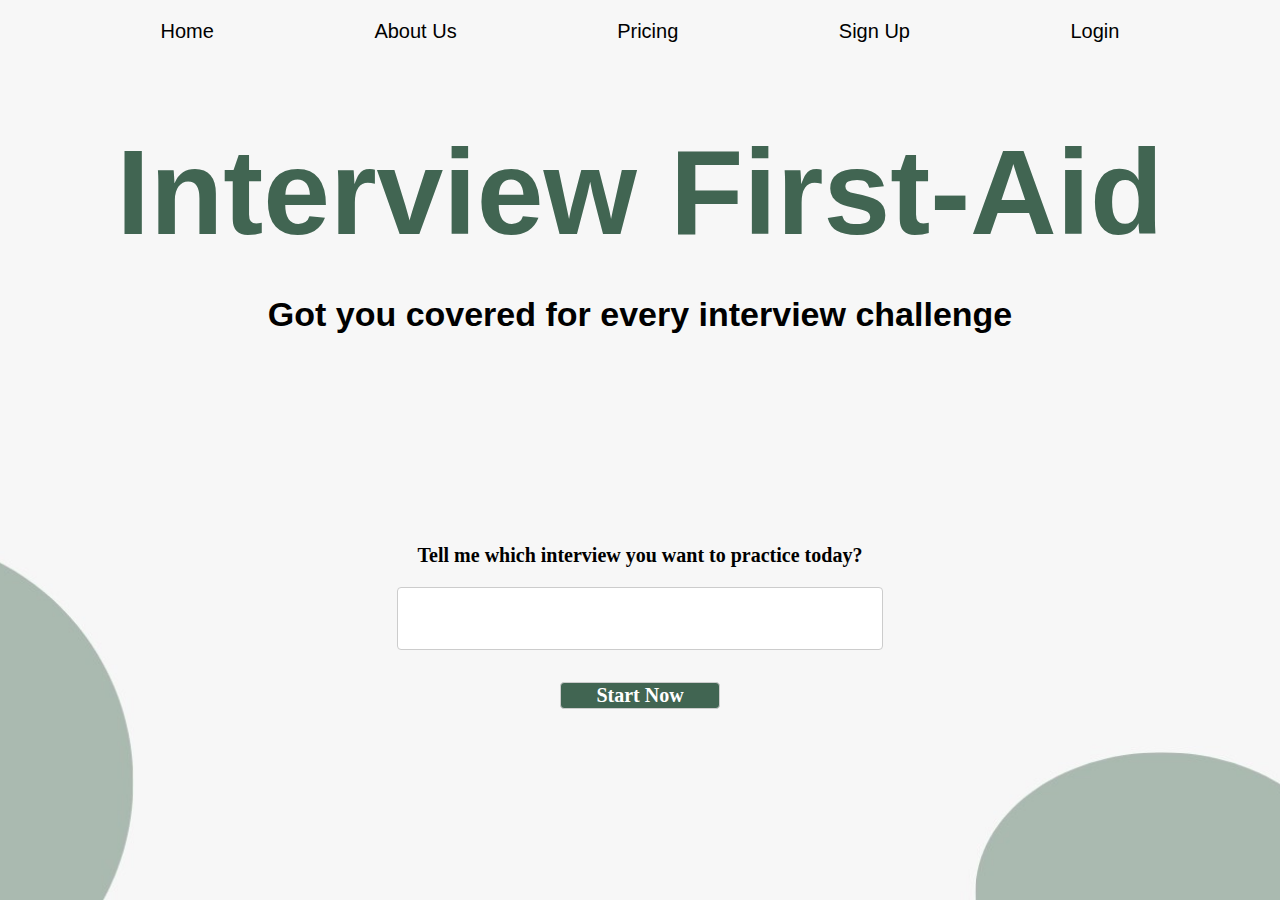
<file: frontend/public/index.html>
<!DOCTYPE html>
<html lang="en">
<head>
    <meta charset="UTF-8">
    <title> Interview First-Aid </title>
    <link rel="stylesheet" href= "../src/css/styles.css">
</head>
<body>
   <div class = 'header'>
       <h2>
           <span class = "header-link"> <a href = "index.html"> Home </a> </span>
           <span class = "header-link"> About Us </span>
           <span class = "header-link"> <a href = "pricing.html"> Pricing </a> </span>
           <span class = "header-link"> <a href = "signup.html"> Sign Up </a> </span>
           <span class = "header-link"> Login </span>
       </h2>

   </div>

   <div class = 'headline'>
       <h1> <span id = "headline-interview"> Interview </span>
            <span id = "headline-first-aid"> First-Aid </span>
            <p class = logo-sentence> Got you covered for every interview challenge </p>
       </h1>
   </div>

   <div id = "chat-starter">
       <p id = start-sentence> Tell me which interview you want to practice today? </p>
        <form id = 'start-chat-form' action = "/start_chat" method = "POST">
            <input type = "text" />
            <button class = 'submit_button' type="submit">Start Now</button>
        </form>
<!--        <h2> <a href = "chatnow.html"> Start Now </a> </h2>-->
   </div>

</body>
</html>

<!  Give it a go!>
</file>
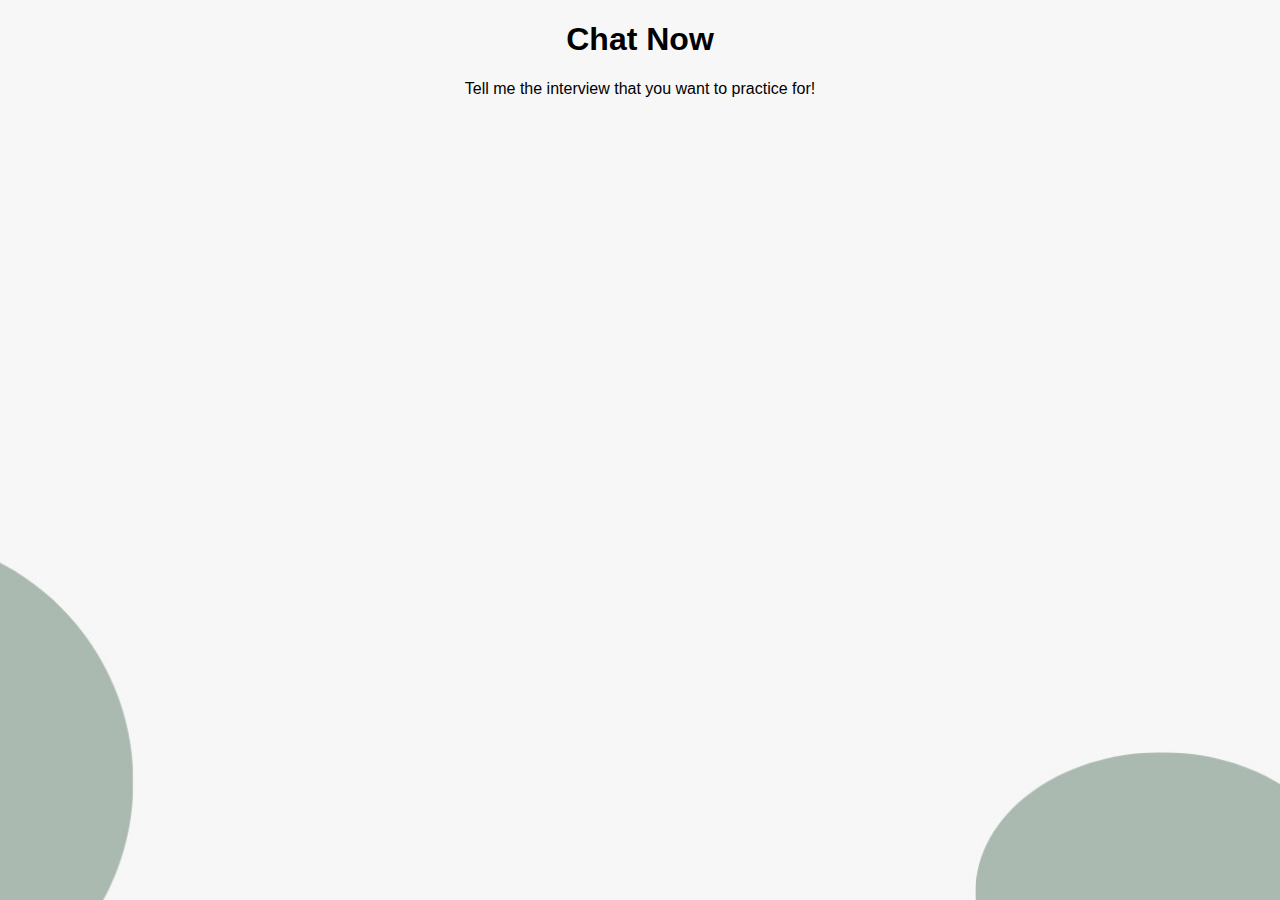
<file: frontend/public/chatnow.html>
<!DOCTYPE html>
<html lang="en">
<head>
    <meta charset="UTF-8">
    <title>Chat Now! </title>
    <link rel="stylesheet" href= "../src/css/styles.css">
</head>

<body>
<h1> Chat Now </h1>
<p>  Tell me the interview that you want to practice for! </p>
</body>

</html>
</file>
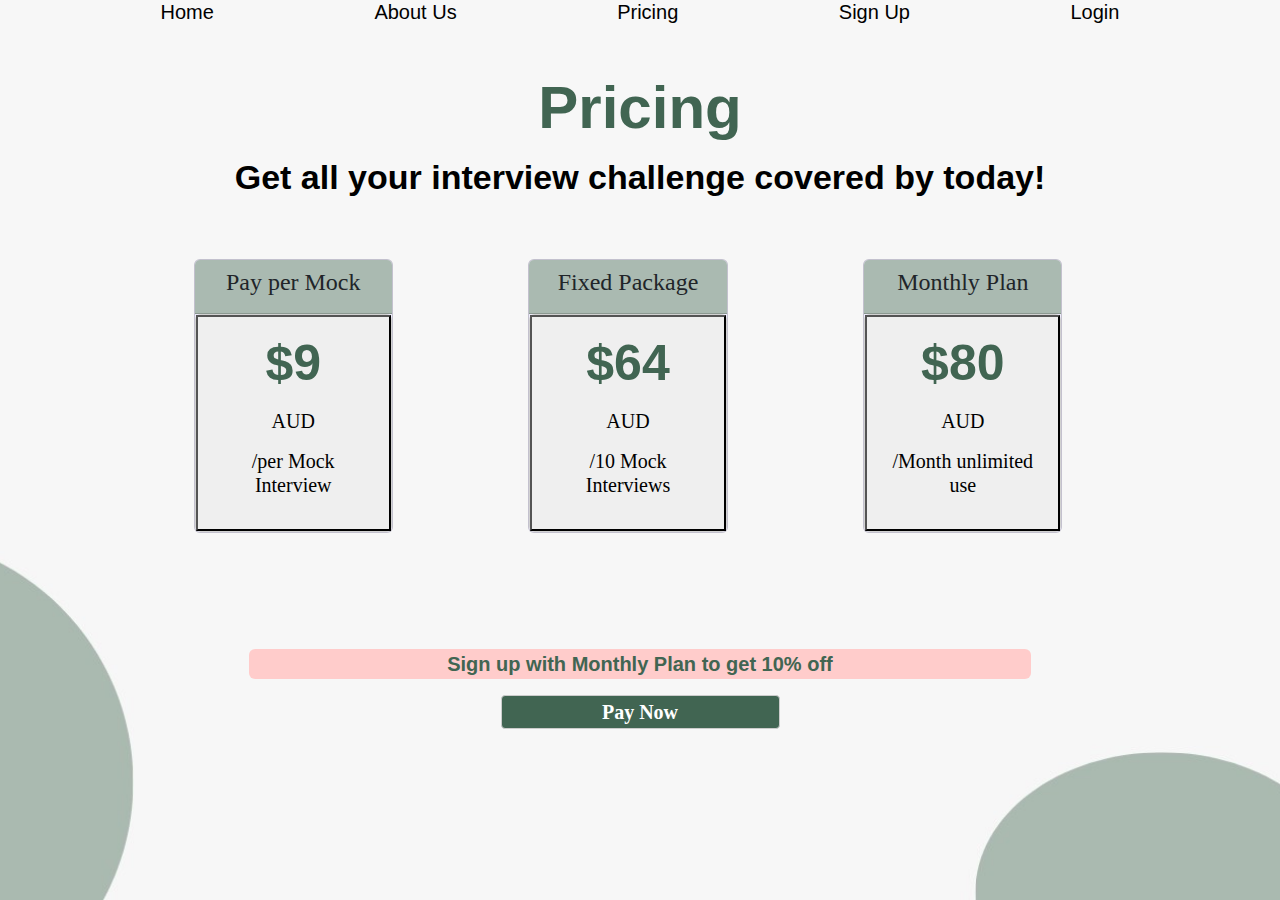
<file: frontend/public/pricing.html>
<!DOCTYPE html>
<html lang="en">
<head>
    <meta charset="UTF-8">
    <meta name="viewport" content="width=device-width, initial-scale=1.0">
    <title>Pricing Page</title>
    <!-- Bootstrap CSS -->
    <link href="https://cdn.jsdelivr.net/npm/bootstrap@5.3.0/dist/css/bootstrap.min.css" rel="stylesheet">
    <link rel="stylesheet" href= "../src/css/styles.css">
</head>
<body class = 'page-body'>
  <!-- will Use react component later -->
   <div class = 'header'>
       <h2>
           <span class = "header-link"> <a href = "index.html"> Home </a> </span>
           <span class = "header-link"> About Us </span>
           <span class = "header-link"> <a href = "pricing.html"> Pricing </a> </span>
           <span class = "header-link"> <a href = "signup.html"> Sign Up </a> </span>
           <span class = "header-link"> Login </span>
       </h2>

   </div>

    <div class="container py-5 pay-container">
        <div class="text-center mb-4">
            <h1 class = "subpage-heading">Pricing</h1>
            <p class = logo-sentence> Get all your interview challenge covered by today!</p>
        </div>
        <div class="row row-cols-1 row-cols-md-3 mb-3 text-center pay-row">
            <div class="col pay-card">
                <div class="card payment-plan-title">
                    <div class="card-header">
                        <h4>Pay per Mock</h4>
                    </div>
                    <div class="card card-content">
                      <button class="card-body clickable-card">
                        <h4>
                            <p class = "price"> $9 </p>
                            <p class = "price-description"> AUD </p>
                            <p class = "price-description"> /per Mock Interview </p>
                        </h4>
                      </button>
                    </div>
                </div>
            </div>

            <div class="col pay-card">
                <div class="card payment-plan-title">
                    <div class="card-header">
                        <h4>Fixed Package</h4>
                    </div>
                    <div class="card card-content">
                      <button class="card-body clickable-card">
                        <h4>
                            <p class = "price"> $64 </p>
                            <p class = "price-description"> AUD </p>
                            <p class = "price-description"> /10 Mock Interviews </p>
                        </h4>
                      </button>
                    </div>
                </div>
            </div>

            <div class="col pay-card">
                <div class="card payment-plan-title">
                    <div class="card-header">
                        <h4 >Monthly Plan</h4>
                    </div>
                    <div class="card card-content">
                      <button class="card-body clickable-card">
                        <h4>
                            <p class = "price"> $80 </p>
                            <p class = "price-description"> AUD </p>
                            <p class = "price-description"> /Month unlimited use </p>
                        </h4>
                      </button>
                    </div>
                </div>
            </div>

        </div>

        <div class = "row row-cols-1 alert alert-info", role = "alert">
                Sign up with Monthly Plan to get 10% off
        </div>

        <div>
            <button class = 'submit_button'  type="submit">Pay Now</button>
        </div>

    </div>

    <!-- Bootstrap JS and Popper.js -->
    <script src="https://cdn.jsdelivr.net/npm/@popperjs/core@2.11.6/dist/umd/popper.min.js"></script>
    <script src="https://stackpath.bootstrapcdn.com/bootstrap/5.3.0/js/bootstrap.min.js"></script>
</body>
</html>
</file>
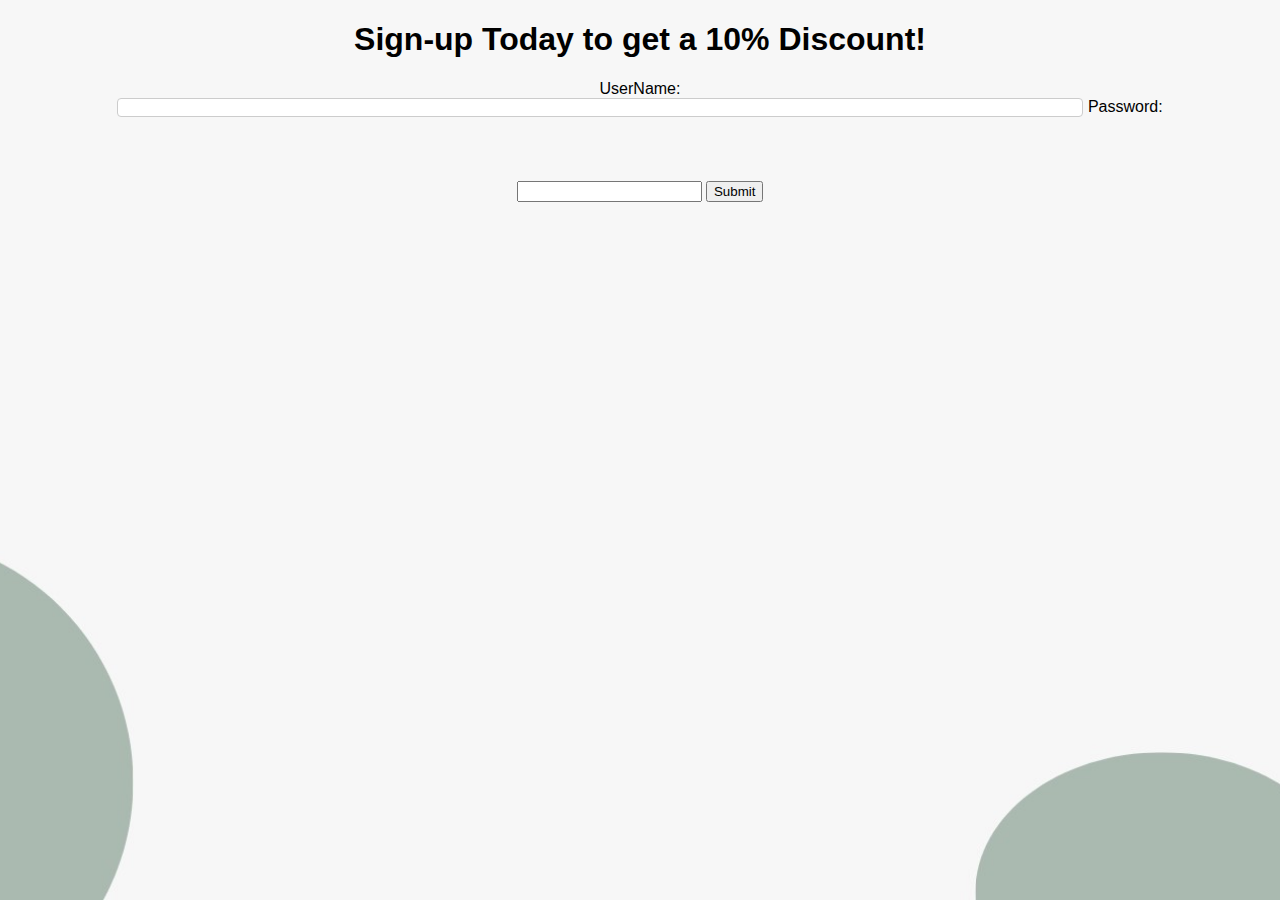
<file: frontend/public/signup.html>
<!DOCTYPE html>
<html lang="en">
<head>
    <meta charset="UTF-8">
    <title> Sign Up </title>
    <link rel="stylesheet" href= "../src/css/styles.css">
</head>

<body>
    <h1> Sign-up Today to get a 10% Discount! </h1>
    <div class="signup-form"> 
        <form action = "/registration" method = "POST">
            <label for = "username">  UserName: </label> <br>
            <input type = "text" name = "username">
            <label for = "password">  Password: </label> <br>
            <input type = "password" />
            <input type = "submit" />
    </form> 
   </div>

</body>
</html>
</file>
<file: frontend/src/css/styles.css>
/* styles.css */
 /* #ee499c-pink
    #5e17eb - dark blue
    #6f5af8 - theme blue

    #416552 - theme dark green
    #f7f7f7  - grey
    #000000 - dark black
    #aabab1  - theme light green
    #FFFFFF - white
    #ffcccb - light red, alert
 */

html, body, .page-body {
    font-family: Arial;
    margin: 0;
    padding: 0;
    text-align: center;
    width: 100%;
    height: 100%;
    overflow: hidden;

}

html, .page-body {
    background-image: url("../image/bg_v1.jpg");
    background-size: cover;
    background-position: center;
    background-repeat: no-repeat;

}

.header h2 {

    display: flex;
    justify-content: space-evenly;
    width: 100%;
    height: 10vm;
    margin-bottom: 0px;
    padding: 0px;
    border: 0px;
}

.header-link {
    color: #000000;
    font-family: Arial;
    font-size: 20px;
    font-weight: lighter;
    text-align: justify;
    margin-left: 0;
    margin-right: 0;
    margin-bottom: 0;
}

.header-link:hover {
    color: #000000;
    font-family: Arial;
    font-size: 20px;
    font-weight: bold;

}

.header-link a {
    color: inherit;
    text-decoration: none;
}

.headline {
    font-family: Arial;
    font-size: 60px;
    font-weight: bold;
    margin-top: 0px;
    margin-bottom: 5%;
    padding: 0;
    height: 60vm;

}

#headline-interview {
    color:  #416552;
}

#headline-first-aid {
    color:  #416552;
}


.logo-sentence {
   font-family: Arial;
   font-size: 34px;
   font-weight: bold;
   color:  #000000;

}

#chat-starter {
    width: 100%;
    height: 40%;
    margin-left: 0%;
    margin-right: 0%;
    padding: 0px;
    border: 0px;
    display: flex;
    flex-direction: column;
    justify-content: center; /* Horizontal centering */
    align-items: center; /* Vertical centering */
    text-align: center;

}

#start-sentence{
   font-family: "Comic Sans MS";
   text-align: center;
   font-size: 20px;
   font-weight: bold;
   color: #000000;
   width: 100%
}

#start-chat-form
{
   width: 50%
}

input[type="text"] {
    width: 75%;
    height: 75%;
    border: 1px solid #ccc;
    border-radius: 4px;
    margin-bottom: 5%
}

.submit_button {
    width: 25%;
    height: 40vm;
    font-family: "Comic Sans MS";
    text-align: center;
    font-size: 20px;
    font-weight: bold;
    color:  #FFFFFF;
    border: 1px solid #ccc;
    border-radius: 4px;
    background-color: #416552;
}

.subpage-heading{
    font-family: Arial;
    color:  #416552;
    font-size: 60px;
    font-weight: bold;

}

/* pricing html */
.payment-plan-title {
    font-family: Arial;
    background-color: #edebfa
}

.pay-container{
    height: 80%;
}
.pay-row{
     display: flex;
     justify-content: space-evenly;
     height: 60%;
     margin-top: 5%;
     width: 100%;
}

.pay-card{
    width: 20%;
    height: 75%
    display: flex;
    justify-content: center;
    align-items: center;
}

.card-header {
    background-color: #aabab1;
    font-family: "Comic Sans MS";
    height: 10%;
}

.card-content{
    height: 90%;
}

.clickable-card:active {
    background-color: #aabab1; /* Change to your desired color */
}

.price {
    font-family: Arial;
    font-size: 50px;
    font-weight: bold;
    color: #416552;
}

.price-description {
    font-family: "Comic Sans MS";
    font-size: 20px;
    color: #000000;
}

.alert, .alert-info {
   background-color: #ffcccb;
   color: #416552;
   font-size: 20px;
   font-weight: bold;
   text-align: center;
   width: 70%;
   border: none;
   padding: 0%;
   margin-right: 15%;
   margin-left: 15%;
   justify-content: center;
   align-items: center;
}
</file>
